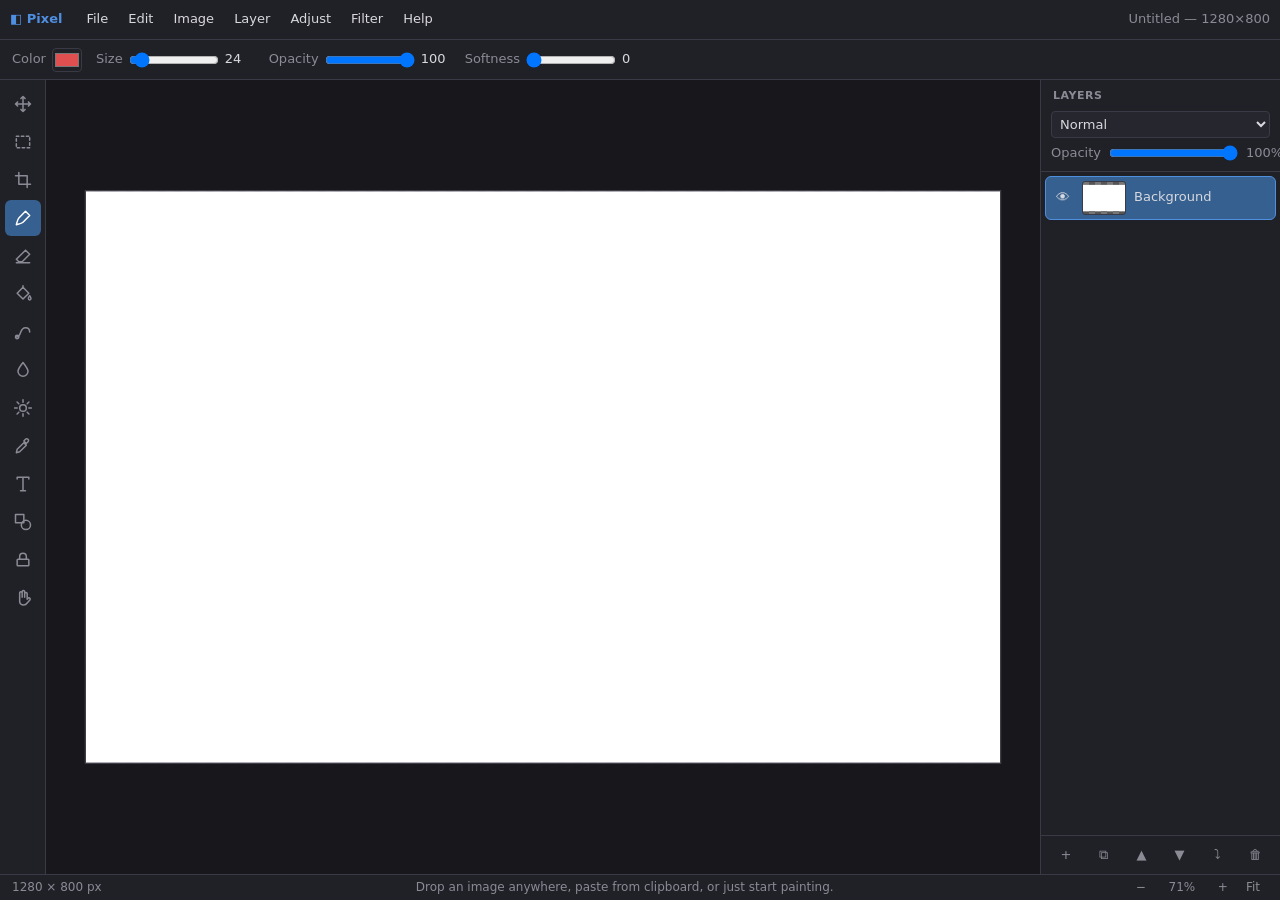
<file: index.html>
<!DOCTYPE html>
<html lang="en">
<head>
<meta charset="UTF-8">
<meta name="viewport" content="width=device-width, initial-scale=1.0">
<title>Pixel — Browser Image Editor</title>
<link rel="icon" href="data:image/svg+xml,<svg xmlns='http://www.w3.org/2000/svg' viewBox='0 0 100 100'><text y='.9em' font-size='90'>🎨</text></svg>">
<link rel="stylesheet" href="css/style.css">
</head>
<body>

<header id="menubar">
  <div id="logo">◧ Pixel</div>
  <nav id="menus"></nav>
  <div id="doc-title">Untitled</div>
</header>

<div id="tool-options"></div>

<main id="workspace">
  <aside id="toolbar"></aside>
  <section id="canvas-wrap">
    <canvas id="view"></canvas>
  </section>
  <aside id="sidebar">
    <div class="panel-title">Layers</div>
    <div id="layer-controls">
      <select id="blend-mode" title="Blend mode">
        <option value="source-over">Normal</option>
        <option value="multiply">Multiply</option>
        <option value="screen">Screen</option>
        <option value="overlay">Overlay</option>
        <option value="darken">Darken</option>
        <option value="lighten">Lighten</option>
        <option value="color-dodge">Color Dodge</option>
        <option value="color-burn">Color Burn</option>
        <option value="hard-light">Hard Light</option>
        <option value="soft-light">Soft Light</option>
        <option value="difference">Difference</option>
        <option value="exclusion">Exclusion</option>
        <option value="hue">Hue</option>
        <option value="saturation">Saturation</option>
        <option value="color">Color</option>
        <option value="luminosity">Luminosity</option>
      </select>
      <div class="opacity-row">
        <span>Opacity</span>
        <input id="layer-opacity" type="range" min="0" max="100" value="100">
        <span id="layer-opacity-val">100%</span>
      </div>
    </div>
    <div id="layers"></div>
    <div id="layer-buttons">
      <button id="lb-add" title="New layer">+</button>
      <button id="lb-dup" title="Duplicate layer">⧉</button>
      <button id="lb-up" title="Move layer up">▲</button>
      <button id="lb-down" title="Move layer down">▼</button>
      <button id="lb-merge" title="Merge down">⤵</button>
      <button id="lb-del" title="Delete layer">🗑</button>
    </div>
  </aside>
</main>

<footer id="statusbar">
  <span id="status-doc"></span>
  <span id="status-pos"></span>
  <span id="status-hint"></span>
  <span id="zoom-controls">
    <button id="zoom-out" title="Zoom out">−</button>
    <button id="zoom-level" title="Reset to 100%">100%</button>
    <button id="zoom-in" title="Zoom in">+</button>
    <button id="zoom-fit" title="Fit to screen">Fit</button>
  </span>
</footer>

<input type="file" id="file-input" accept="image/*" multiple hidden>

<!-- New document -->
<dialog id="dlg-new">
  <h3>New Image</h3>
  <div class="dlg-body">
    <label>Width <input type="number" id="new-width" value="1280" min="1" max="8000"> px</label>
    <label>Height <input type="number" id="new-height" value="800" min="1" max="8000"> px</label>
    <label>Background
      <select id="new-bg">
        <option value="#ffffff">White</option>
        <option value="transparent">Transparent</option>
        <option value="#000000">Black</option>
      </select>
    </label>
  </div>
  <menu>
    <button type="button" id="new-open-image">Open image…</button>
    <span class="spacer"></span>
    <button type="button" class="dlg-cancel">Cancel</button>
    <button type="button" id="new-ok" class="primary">Create</button>
  </menu>
</dialog>

<!-- Image size -->
<dialog id="dlg-resize">
  <h3>Image Size</h3>
  <div class="dlg-body">
    <label>Width <input type="number" id="rs-width" min="1" max="8000"> px</label>
    <label>Height <input type="number" id="rs-height" min="1" max="8000"> px</label>
    <label class="check"><input type="checkbox" id="rs-aspect" checked> Keep aspect ratio</label>
  </div>
  <menu>
    <button type="button" class="dlg-cancel">Cancel</button>
    <button type="button" id="rs-ok" class="primary">Resize</button>
  </menu>
</dialog>

<!-- Canvas size -->
<dialog id="dlg-canvas">
  <h3>Canvas Size</h3>
  <div class="dlg-body">
    <label>Width <input type="number" id="cs-width" min="1" max="8000"> px</label>
    <label>Height <input type="number" id="cs-height" min="1" max="8000"> px</label>
    <p class="note">Content stays centered.</p>
  </div>
  <menu>
    <button type="button" class="dlg-cancel">Cancel</button>
    <button type="button" id="cs-ok" class="primary">Apply</button>
  </menu>
</dialog>

<!-- Text -->
<dialog id="dlg-text">
  <h3>Add Text</h3>
  <div class="dlg-body">
    <textarea id="text-input" rows="3" placeholder="Your text…"></textarea>
    <div class="row">
      <label>Font
        <select id="text-font">
          <option>Arial</option>
          <option>Verdana</option>
          <option>Georgia</option>
          <option>Times New Roman</option>
          <option>Courier New</option>
          <option>Impact</option>
          <option>Comic Sans MS</option>
        </select>
      </label>
      <label>Size <input type="number" id="text-size" value="48" min="6" max="500"></label>
    </div>
    <div class="row">
      <label>Color <input type="color" id="text-color" value="#ffffff"></label>
      <label class="check"><input type="checkbox" id="text-bold"> Bold</label>
      <label class="check"><input type="checkbox" id="text-italic"> Italic</label>
    </div>
  </div>
  <menu>
    <button type="button" class="dlg-cancel">Cancel</button>
    <button type="button" id="text-ok" class="primary">Add</button>
  </menu>
</dialog>

<!-- Export -->
<dialog id="dlg-export">
  <h3>Export Image</h3>
  <div class="dlg-body">
    <label>Filename <input type="text" id="export-name" value="image"></label>
    <label>Format
      <select id="export-format">
        <option value="image/png">PNG</option>
        <option value="image/jpeg">JPEG</option>
        <option value="image/webp">WebP</option>
      </select>
    </label>
    <label id="export-quality-row">Quality
      <input type="range" id="export-quality" min="1" max="100" value="90">
      <span id="export-quality-val">90</span>
    </label>
  </div>
  <menu>
    <button type="button" class="dlg-cancel">Cancel</button>
    <button type="button" id="export-ok" class="primary">Download</button>
  </menu>
</dialog>

<!-- Save project -->
<dialog id="dlg-save">
  <h3>Save Project</h3>
  <div class="dlg-body">
    <label>Project name <input type="text" id="save-name" value="My project"></label>
    <p class="note">Saved locally in your browser (IndexedDB). Nothing leaves your machine.</p>
  </div>
  <menu>
    <button type="button" class="dlg-cancel">Cancel</button>
    <button type="button" id="save-ok" class="primary">Save</button>
  </menu>
</dialog>

<!-- Projects -->
<dialog id="dlg-projects">
  <h3>Projects</h3>
  <div class="dlg-body">
    <div id="projects-list"></div>
  </div>
  <menu>
    <button type="button" class="dlg-cancel">Close</button>
  </menu>
</dialog>

<!-- Parametric filter -->
<dialog id="dlg-filter">
  <h3 id="filter-title"></h3>
  <div class="dlg-body" id="filter-params"></div>
  <menu>
    <button type="button" id="filter-cancel">Cancel</button>
    <button type="button" id="filter-ok" class="primary">Apply</button>
  </menu>
</dialog>

<!-- About -->
<dialog id="dlg-about">
  <h3>Pixel — shortcuts</h3>
  <div class="dlg-body">
    <table id="shortcuts">
      <tr><td>V / M / C</td><td>Move / Select / Crop</td></tr>
      <tr><td>B / E / G</td><td>Brush / Eraser / Fill</td></tr>
      <tr><td>K / R / O</td><td>Smudge / Blur / Dodge-Burn-Sponge</td></tr>
      <tr><td>I / T / U / S / H</td><td>Eyedropper / Text / Shape / Clone / Hand</td></tr>
      <tr><td>Right-click</td><td>Context menu (selection, layers, undo, zoom)</td></tr>
      <tr><td>[ ]</td><td>Brush size</td></tr>
      <tr><td>Ctrl+Z / Ctrl+Shift+Z</td><td>Undo / Redo</td></tr>
      <tr><td>Ctrl+A / Ctrl+D / Del</td><td>Select all / Deselect / Delete selection</td></tr>
      <tr><td>Ctrl+N / O / S / E</td><td>New / Open / Save / Export</td></tr>
      <tr><td>Space+drag, wheel</td><td>Pan, zoom</td></tr>
      <tr><td>+ / − / 0 / 1</td><td>Zoom in / out / fit / 100%</td></tr>
      <tr><td>Alt+click (Clone)</td><td>Set clone source</td></tr>
    </table>
    <p class="note">Everything runs locally in your browser. No accounts, no cloud.</p>
  </div>
  <menu>
    <button type="button" class="dlg-cancel primary">Close</button>
  </menu>
</dialog>

<script src="js/utils.js"></script>
<script src="js/history.js"></script>
<script src="js/filters.js"></script>
<script src="js/editor.js"></script>
<script src="js/storage.js"></script>
<script src="js/tools.js"></script>
<script src="js/ui.js"></script>
<script src="js/main.js"></script>
</body>
</html>
</file>
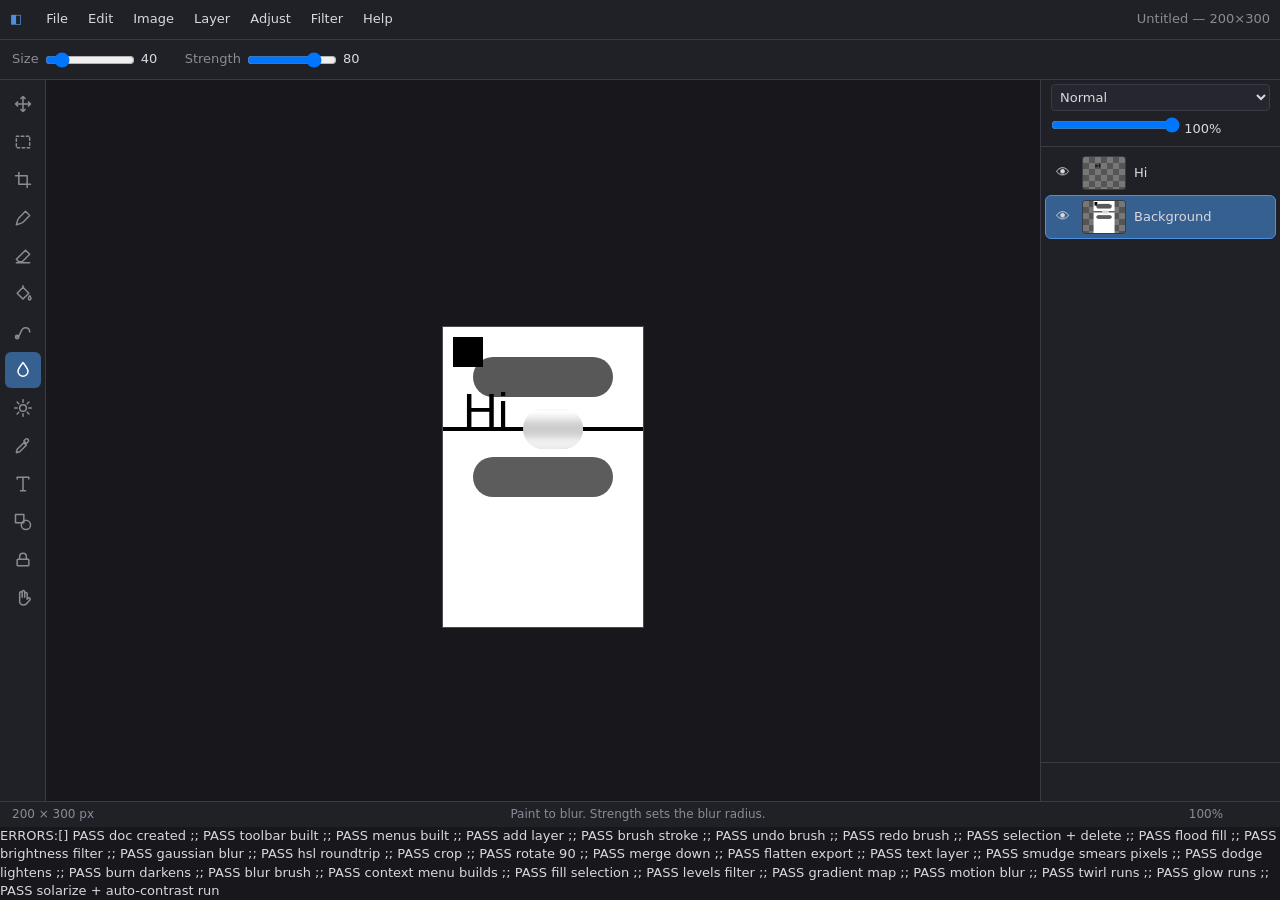
<file: test-boot.html>
<!DOCTYPE html>
<html>
<head>
<meta charset="UTF-8">
<title>boot test</title>
<link rel="stylesheet" href="css/style.css">
<script>
window.__errors = [];
window.onerror = function (msg, src, line, col) {
  window.__errors.push(msg + " @ " + src + ":" + line + ":" + col);
  return false;
};
</script>
</head>
<body>
<header id="menubar"><div id="logo">◧</div><nav id="menus"></nav><div id="doc-title"></div></header>
<div id="tool-options"></div>
<main id="workspace">
  <aside id="toolbar"></aside>
  <section id="canvas-wrap"><canvas id="view"></canvas></section>
  <aside id="sidebar">
    <div id="layer-controls">
      <select id="blend-mode"><option value="source-over">Normal</option></select>
      <input id="layer-opacity" type="range" min="0" max="100" value="100">
      <span id="layer-opacity-val"></span>
    </div>
    <div id="layers"></div>
    <div id="layer-buttons">
      <button id="lb-add"></button><button id="lb-dup"></button><button id="lb-up"></button>
      <button id="lb-down"></button><button id="lb-merge"></button><button id="lb-del"></button>
    </div>
  </aside>
</main>
<footer id="statusbar">
  <span id="status-doc"></span><span id="status-pos"></span><span id="status-hint"></span>
  <span id="zoom-controls">
    <button id="zoom-out"></button><button id="zoom-level"></button>
    <button id="zoom-in"></button><button id="zoom-fit"></button>
  </span>
</footer>
<input type="file" id="file-input" hidden>
<dialog id="dlg-new"><input id="new-width"><input id="new-height"><select id="new-bg"></select>
  <button class="dlg-cancel"></button><button id="new-ok"></button><button id="new-open-image"></button></dialog>
<dialog id="dlg-resize"><input id="rs-width"><input id="rs-height"><input type="checkbox" id="rs-aspect">
  <button class="dlg-cancel"></button><button id="rs-ok"></button></dialog>
<dialog id="dlg-canvas"><input id="cs-width"><input id="cs-height">
  <button class="dlg-cancel"></button><button id="cs-ok"></button></dialog>
<dialog id="dlg-text"><textarea id="text-input"></textarea><select id="text-font"></select>
  <input id="text-size"><input id="text-color" type="color"><input id="text-bold" type="checkbox">
  <input id="text-italic" type="checkbox"><button class="dlg-cancel"></button><button id="text-ok"></button></dialog>
<dialog id="dlg-export"><input id="export-name"><select id="export-format"><option value="image/png">PNG</option></select>
  <label id="export-quality-row"><input id="export-quality" type="range"><span id="export-quality-val"></span></label>
  <button class="dlg-cancel"></button><button id="export-ok"></button></dialog>
<dialog id="dlg-save"><input id="save-name"><button class="dlg-cancel"></button><button id="save-ok"></button></dialog>
<dialog id="dlg-projects"><div id="projects-list"></div><button class="dlg-cancel"></button></dialog>
<dialog id="dlg-filter"><h3 id="filter-title"></h3><div id="filter-params"></div>
  <button id="filter-cancel"></button><button id="filter-ok"></button></dialog>
<dialog id="dlg-about"><button class="dlg-cancel"></button></dialog>

<script src="js/utils.js"></script>
<script src="js/history.js"></script>
<script src="js/filters.js"></script>
<script src="js/editor.js"></script>
<script src="js/storage.js"></script>
<script src="js/tools.js"></script>
<script src="js/ui.js"></script>
<script src="js/main.js"></script>
<script>
// Exercise the core paths headlessly, then report into the DOM.
(function () {
  const results = [];
  const check = (name, fn) => {
    try {
      const v = fn();
      results.push((v === false ? "FAIL " : "PASS ") + name);
    } catch (err) {
      results.push("FAIL " + name + " — " + err.message);
    }
  };

  check("doc created", () => Editor.doc && Editor.doc.width === 1280 && Editor.doc.layers.length === 1);
  check("toolbar built", () => document.querySelectorAll(".tool-btn").length === 14);
  check("menus built", () => document.querySelectorAll(".menu").length === 7);
  check("add layer", () => { Editor.addLayer(); return Editor.doc.layers.length === 2; });
  check("brush stroke", () => {
    Tools.set("brush");
    Tools.down({ x: 100, y: 100 }, { altKey: false });
    Tools.move({ x: 200, y: 180 }, {});
    Tools.up({ x: 200, y: 180 }, {});
    const d = Editor.activeLayer().ctx.getImageData(150, 140, 1, 1).data;
    return d[3] > 0;
  });
  check("undo brush", () => {
    History.undo();
    const d = Editor.activeLayer().ctx.getImageData(150, 140, 1, 1).data;
    return d[3] === 0;
  });
  check("redo brush", () => {
    History.redo();
    const d = Editor.activeLayer().ctx.getImageData(150, 140, 1, 1).data;
    return d[3] > 0;
  });
  check("selection + delete", () => {
    Editor.selection = { x: 90, y: 90, w: 200, h: 200 };
    Editor.deleteSelectionContents();
    const d = Editor.activeLayer().ctx.getImageData(150, 140, 1, 1).data;
    Editor.deselect();
    return d[3] === 0;
  });
  check("flood fill", () => {
    Tools.color = "#00ff00";
    Filters.floodFill(Editor.activeLayer(), 500, 500, "#00ff00", 30, null);
    const d = Editor.activeLayer().ctx.getImageData(500, 500, 1, 1).data;
    return d[1] === 255;
  });
  check("brightness filter", () => {
    const layer = Editor.doc.layers[0]; // white background
    const img = layer.ctx.getImageData(0, 0, 10, 10);
    const out = Filters.defs["brightness-contrast"].fn(img, { brightness: -50, contrast: 0 });
    return out.data[0] < 255 && out.data[0] > 100;
  });
  check("gaussian blur", () => {
    const img = new ImageData(20, 20);
    for (let i = 0; i < img.data.length; i += 4) { img.data[i + 3] = 255; }
    img.data[(10 * 20 + 10) * 4] = 255;
    Filters.gaussianBlur(img, 3);
    return img.data[(10 * 20 + 9) * 4] > 0; // spread to neighbor
  });
  check("hsl roundtrip", () => {
    const [h, s, l] = Utils.rgbToHsl(200, 100, 50);
    const [r, g, b] = Utils.hslToRgb(h, s, l);
    return Math.abs(r - 200) <= 2 && Math.abs(g - 100) <= 2 && Math.abs(b - 50) <= 2;
  });
  check("crop", () => {
    Editor.cropTo({ x: 100, y: 100, w: 300, h: 200 });
    return Editor.doc.width === 300 && Editor.doc.height === 200;
  });
  check("rotate 90", () => {
    Editor.rotate(90);
    return Editor.doc.width === 200 && Editor.doc.height === 300;
  });
  check("merge down", () => {
    Editor.doc.active = 1;
    Editor.mergeDown();
    return Editor.doc.layers.length === 1;
  });
  check("flatten export", () => {
    const c = Editor.flattenToCanvas();
    return c.width === Editor.doc.width && c.toDataURL("image/png").length > 100;
  });
  check("text layer", () => {
    Editor.addTextLayer({ x: 20, y: 100 }, { text: "Hi", size: 48, family: "Arial", color: "#000000", bold: false, italic: false });
    return Editor.doc.layers.length === 2 && Editor.activeLayer().name === "Hi";
  });
  check("smudge smears pixels", () => {
    Editor.doc.active = 0;
    const l = Editor.activeLayer();
    l.ctx.fillStyle = "#000"; l.ctx.fillRect(0, 0, 100, Editor.doc.height);
    l.ctx.fillStyle = "#fff"; l.ctx.fillRect(100, 0, Editor.doc.width - 100, Editor.doc.height);
    Tools.set("smudge"); Tools.opts.size = 30; Tools.opts.strength = 80;
    Tools.down({ x: 80, y: 150 }, {});
    Tools.move({ x: 130, y: 150 }, {});
    Tools.up({ x: 130, y: 150 }, {});
    const d = l.ctx.getImageData(110, 150, 1, 1).data;
    if (!(d[0] < 250)) throw new Error("smudge val=" + d[0] + " a=" + d[3]);
    return true;
  });
  check("dodge lightens", () => {
    const l = Editor.activeLayer();
    l.ctx.fillStyle = "#808080"; l.ctx.fillRect(0, 0, Editor.doc.width, Editor.doc.height);
    Tools.set("dodge"); Tools.opts.dodgeMode = "dodge"; Tools.opts.size = 40; Tools.opts.exposure = 50;
    Tools.down({ x: 50, y: 50 }, {});
    Tools.move({ x: 150, y: 50 }, {});
    Tools.up({ x: 150, y: 50 }, {});
    const d = l.ctx.getImageData(100, 50, 1, 1).data;
    return d[0] > 130;
  });
  check("burn darkens", () => {
    const l = Editor.activeLayer();
    Tools.opts.dodgeMode = "burn";
    Tools.down({ x: 50, y: 150 }, {});
    Tools.move({ x: 150, y: 150 }, {});
    Tools.up({ x: 150, y: 150 }, {});
    const d = l.ctx.getImageData(100, 150, 1, 1).data;
    if (!(d[0] < 126)) throw new Error("burn val=" + d[0] + "," + d[1] + "," + d[2] + " a=" + d[3]);
    return true;
  });
  check("blur brush", () => {
    const l = Editor.activeLayer();
    l.ctx.fillStyle = "#000"; l.ctx.fillRect(0, 100, Editor.doc.width, 4);
    Tools.set("blur"); Tools.opts.size = 40; Tools.opts.strength = 80;
    Tools.down({ x: 100, y: 102 }, {});
    Tools.move({ x: 120, y: 102 }, {});
    Tools.up({ x: 120, y: 102 }, {});
    const d = l.ctx.getImageData(110, 102, 1, 1).data;
    return d[0] > 5;
  });
  check("context menu builds", () => {
    UI.openContextMenu(100, 100);
    const n = document.querySelectorAll(".context-menu .menu-item").length;
    UI.closeContextMenu();
    return n >= 9 && document.querySelectorAll(".context-menu").length === 0;
  });
  check("fill selection", () => {
    const l = Editor.activeLayer();
    Editor.selection = { x: 10, y: 10, w: 30, h: 30 };
    Tools.color = "#0000ff";
    UI.fillSelection();
    const d = l.ctx.getImageData(20, 20, 1, 1).data;
    Editor.deselect();
    return d[2] === 255;
  });
  check("levels filter", () => {
    const img = new ImageData(4, 4);
    img.data.fill(128);
    Filters.defs["levels"].fn(img, { black: 0, white: 128, gamma: 100 });
    return img.data[0] === 255;
  });
  check("gradient map", () => {
    const img = new ImageData(2, 2);
    for (let i = 0; i < img.data.length; i += 4) { img.data[i] = img.data[i+1] = img.data[i+2] = 255; img.data[i+3] = 255; }
    Filters.defs["gradient-map"].fn(img, { shadow: "#000000", highlight: "#ff0000", mix: 100 });
    return img.data[0] === 255 && img.data[1] === 0;
  });
  check("motion blur", () => {
    const img = new ImageData(20, 1);
    for (let i = 0; i < 20; i++) img.data[i * 4 + 3] = 255;
    img.data[10 * 4] = 255;
    const out = Filters.defs["motion-blur"].fn(img, { distance: 6, angle: 0 });
    return out.data[8 * 4] > 0 && out.data[12 * 4] > 0;
  });
  check("twirl runs", () => {
    const img = new ImageData(20, 20);
    Filters.defs["twirl"].fn(img, { angle: 180, radius: 90 });
    return true;
  });
  check("glow runs", () => {
    const img = new ImageData(10, 10);
    for (let i = 0; i < img.data.length; i += 4) { img.data[i] = 100; img.data[i+3] = 255; }
    Filters.defs["glow"].fn(img, { radius: 3, intensity: 100 });
    return img.data[0] > 100;
  });
  check("solarize + auto-contrast run", () => {
    const l = Editor.activeLayer();
    Filters.applyDirect("solarize");
    Filters.applyDirect("auto-contrast");
    return true;
  });

  const div = document.createElement("div");
  div.id = "test-results";
  div.textContent = "ERRORS:[" + window.__errors.join(" | ") + "] " + results.join(" ;; ");
  document.body.appendChild(div);
})();
</script>
</body>
</html>
</file>
<file: css/style.css>
:root {
  --bg: #17171c;
  --bg-panel: #202027;
  --bg-panel2: #26262e;
  --bg-hover: #33333e;
  --border: #3a3a46;
  --text: #d8d8de;
  --text-dim: #8b8b96;
  --accent: #4f8fe0;
  --accent-dim: #35608f;
}

* { margin: 0; padding: 0; box-sizing: border-box; }

html, body {
  height: 100%;
  overflow: hidden;
  background: var(--bg);
  color: var(--text);
  font: 13px/1.4 "Segoe UI", system-ui, sans-serif;
  user-select: none;
}

button, select, input, textarea { font: inherit; color: inherit; }

body {
  display: flex;
  flex-direction: column;
}

/* ---------- Menu bar ---------- */
#menubar {
  display: flex;
  align-items: center;
  height: 40px;
  background: var(--bg-panel);
  border-bottom: 1px solid var(--border);
  padding: 0 10px;
  gap: 4px;
  flex: none;
}
#logo { font-weight: 600; margin-right: 10px; color: var(--accent); white-space: nowrap; }
#doc-title { margin-left: auto; color: var(--text-dim); white-space: nowrap; overflow: hidden; text-overflow: ellipsis; }

#menus { display: flex; }
.menu { position: relative; }
.menu > button {
  background: none; border: none; color: var(--text);
  padding: 6px 10px; border-radius: 5px; cursor: pointer;
}
.menu > button:hover, .menu.open > button { background: var(--bg-hover); }
.menu-drop {
  display: none;
  position: absolute; top: 100%; left: 0; z-index: 100;
  min-width: 210px;
  background: var(--bg-panel2);
  border: 1px solid var(--border);
  border-radius: 6px;
  padding: 4px;
  box-shadow: 0 8px 24px rgba(0,0,0,.5);
}
.menu.open .menu-drop { display: block; }
.menu-item {
  display: flex; justify-content: space-between; gap: 20px;
  width: 100%;
  background: none; border: none; text-align: left;
  padding: 6px 10px; border-radius: 4px; cursor: pointer;
  color: var(--text);
}
.menu-item:hover { background: var(--accent-dim); }
.menu-item .shortcut { color: var(--text-dim); font-size: 11px; }
.menu-sep { height: 1px; background: var(--border); margin: 4px 6px; }

.context-menu {
  display: block;
  position: fixed;
  z-index: 1000;
}

/* ---------- Tool options bar ---------- */
#tool-options {
  display: flex; align-items: center; gap: 14px;
  height: 40px;
  background: var(--bg-panel);
  border-bottom: 1px solid var(--border);
  padding: 0 12px;
  flex: none;
  overflow-x: auto;
}
#tool-options label { display: flex; align-items: center; gap: 6px; color: var(--text-dim); white-space: nowrap; }
#tool-options input[type=range] { width: 90px; }
#tool-options .val { min-width: 30px; color: var(--text); }
#tool-options input[type=color] {
  width: 30px; height: 24px; padding: 0; border: 1px solid var(--border);
  border-radius: 4px; background: none; cursor: pointer;
}
#tool-options select, #tool-options input[type=number] {
  background: var(--bg-panel2); border: 1px solid var(--border);
  border-radius: 4px; padding: 3px 6px;
}
#tool-options input[type=number] { width: 60px; }
#tool-options button {
  background: var(--bg-panel2); border: 1px solid var(--border);
  border-radius: 4px; padding: 4px 12px; cursor: pointer;
}
#tool-options button:hover { background: var(--bg-hover); }
#tool-options button.primary { background: var(--accent); border-color: var(--accent); color: #fff; }
#tool-options .hint { color: var(--text-dim); font-style: italic; }

/* ---------- Workspace ---------- */
#workspace { display: flex; flex: 1; min-height: 0; }

#toolbar {
  width: 46px; flex: none;
  background: var(--bg-panel);
  border-right: 1px solid var(--border);
  display: flex; flex-direction: column; align-items: center;
  padding-top: 6px; gap: 2px;
}
.tool-btn {
  width: 36px; height: 36px;
  display: flex; align-items: center; justify-content: center;
  background: none; border: none; border-radius: 6px;
  color: var(--text-dim); cursor: pointer;
}
.tool-btn:hover { background: var(--bg-hover); color: var(--text); }
.tool-btn.active { background: var(--accent-dim); color: #fff; }
.tool-btn svg { width: 20px; height: 20px; }

#canvas-wrap { flex: 1; position: relative; min-width: 0; background: var(--bg); }
#view { position: absolute; inset: 0; width: 100%; height: 100%; touch-action: none; }

/* ---------- Sidebar / layers ---------- */
#sidebar {
  width: 240px; flex: none;
  background: var(--bg-panel);
  border-left: 1px solid var(--border);
  display: flex; flex-direction: column;
}
.panel-title {
  padding: 8px 12px 4px;
  font-weight: 600; color: var(--text-dim);
  text-transform: uppercase; font-size: 11px; letter-spacing: .5px;
}
#layer-controls { padding: 4px 10px 8px; border-bottom: 1px solid var(--border); }
#blend-mode {
  width: 100%; margin-bottom: 6px;
  background: var(--bg-panel2); border: 1px solid var(--border);
  border-radius: 4px; padding: 4px;
}
.opacity-row { display: flex; align-items: center; gap: 8px; color: var(--text-dim); }
.opacity-row input { flex: 1; }
#layer-opacity-val { min-width: 36px; text-align: right; }

#layers { flex: 1; overflow-y: auto; padding: 4px; }
.layer-row {
  display: flex; align-items: center; gap: 8px;
  padding: 4px 6px; border-radius: 6px; cursor: pointer;
  border: 1px solid transparent;
}
.layer-row:hover { background: var(--bg-hover); }
.layer-row.active { background: var(--accent-dim); border-color: var(--accent); }
.layer-row .eye {
  background: none; border: none; cursor: pointer; font-size: 14px;
  width: 22px; color: var(--text);
}
.layer-row .eye.off { opacity: .25; }
.layer-thumb {
  width: 44px; height: 34px; flex: none;
  background:
    repeating-conic-gradient(#555 0 25%, #777 0 50%) 0 0 / 12px 12px;
  border: 1px solid var(--border); border-radius: 3px;
}
.layer-name { flex: 1; overflow: hidden; text-overflow: ellipsis; white-space: nowrap; }

#layer-buttons {
  display: flex; justify-content: space-around;
  padding: 6px; border-top: 1px solid var(--border);
}
#layer-buttons button {
  width: 30px; height: 26px;
  background: none; border: 1px solid transparent; border-radius: 5px;
  color: var(--text-dim); cursor: pointer;
}
#layer-buttons button:hover { background: var(--bg-hover); color: var(--text); }

/* ---------- Status bar ---------- */
#statusbar {
  display: flex; align-items: center; gap: 20px;
  height: 26px; flex: none;
  background: var(--bg-panel);
  border-top: 1px solid var(--border);
  padding: 0 12px;
  color: var(--text-dim); font-size: 12px;
}
#status-hint { flex: 1; text-align: center; overflow: hidden; white-space: nowrap; }
#zoom-controls { display: flex; align-items: center; gap: 2px; }
#zoom-controls button {
  background: none; border: none; color: var(--text-dim);
  cursor: pointer; padding: 2px 8px; border-radius: 4px;
}
#zoom-controls button:hover { background: var(--bg-hover); color: var(--text); }
#zoom-level { min-width: 52px; }

/* ---------- Dialogs ---------- */
dialog {
  background: var(--bg-panel2);
  color: var(--text);
  border: 1px solid var(--border);
  border-radius: 10px;
  padding: 18px;
  min-width: 320px;
  box-shadow: 0 20px 60px rgba(0,0,0,.6);
}
dialog::backdrop { background: rgba(0,0,0,.55); }
dialog h3 { margin-bottom: 14px; font-size: 15px; }
.dlg-body { display: flex; flex-direction: column; gap: 10px; }
.dlg-body label { display: flex; align-items: center; gap: 8px; justify-content: space-between; }
.dlg-body label.check { justify-content: flex-start; }
.dlg-body .row { display: flex; gap: 14px; }
.dlg-body input[type=number], .dlg-body input[type=text], .dlg-body select, .dlg-body textarea {
  background: var(--bg-panel);
  border: 1px solid var(--border);
  border-radius: 5px;
  padding: 5px 8px;
}
.dlg-body input[type=number] { width: 80px; }
.dlg-body input[type=text] { flex: 1; }
.dlg-body textarea { resize: vertical; user-select: text; }
.dlg-body input[type=color] { width: 40px; height: 26px; padding: 0; border: 1px solid var(--border); border-radius: 4px; background: none; }
.dlg-body .note { color: var(--text-dim); font-size: 12px; }
dialog menu {
  display: flex; justify-content: flex-end; gap: 8px;
  margin-top: 16px; list-style: none;
}
dialog menu .spacer { flex: 1; }
dialog menu button {
  background: var(--bg-panel);
  border: 1px solid var(--border);
  border-radius: 6px;
  padding: 6px 16px;
  cursor: pointer;
}
dialog menu button:hover { background: var(--bg-hover); }
dialog menu button.primary { background: var(--accent); border-color: var(--accent); color: #fff; }
dialog menu button.primary:hover { filter: brightness(1.1); }

.filter-param { display: flex; align-items: center; gap: 10px; }
.filter-param span.lbl { width: 100px; color: var(--text-dim); }
.filter-param input[type=range] { flex: 1; }
.filter-param .val { width: 44px; text-align: right; }

#shortcuts { border-collapse: collapse; }
#shortcuts td { padding: 3px 14px 3px 0; }
#shortcuts td:first-child { color: var(--accent); white-space: nowrap; }

#projects-list { max-height: 320px; overflow-y: auto; min-width: 360px; }
.project-row {
  display: flex; align-items: center; gap: 10px;
  padding: 8px; border-radius: 6px;
}
.project-row:hover { background: var(--bg-hover); }
.project-row .pname { flex: 1; font-weight: 600; }
.project-row .pmeta { color: var(--text-dim); font-size: 11px; }
.project-row button {
  background: var(--bg-panel); border: 1px solid var(--border);
  border-radius: 5px; padding: 3px 10px; cursor: pointer;
}
.project-row button:hover { background: var(--bg-hover); }
.project-row button.danger:hover { background: #7a3030; border-color: #a04040; }
</file>
